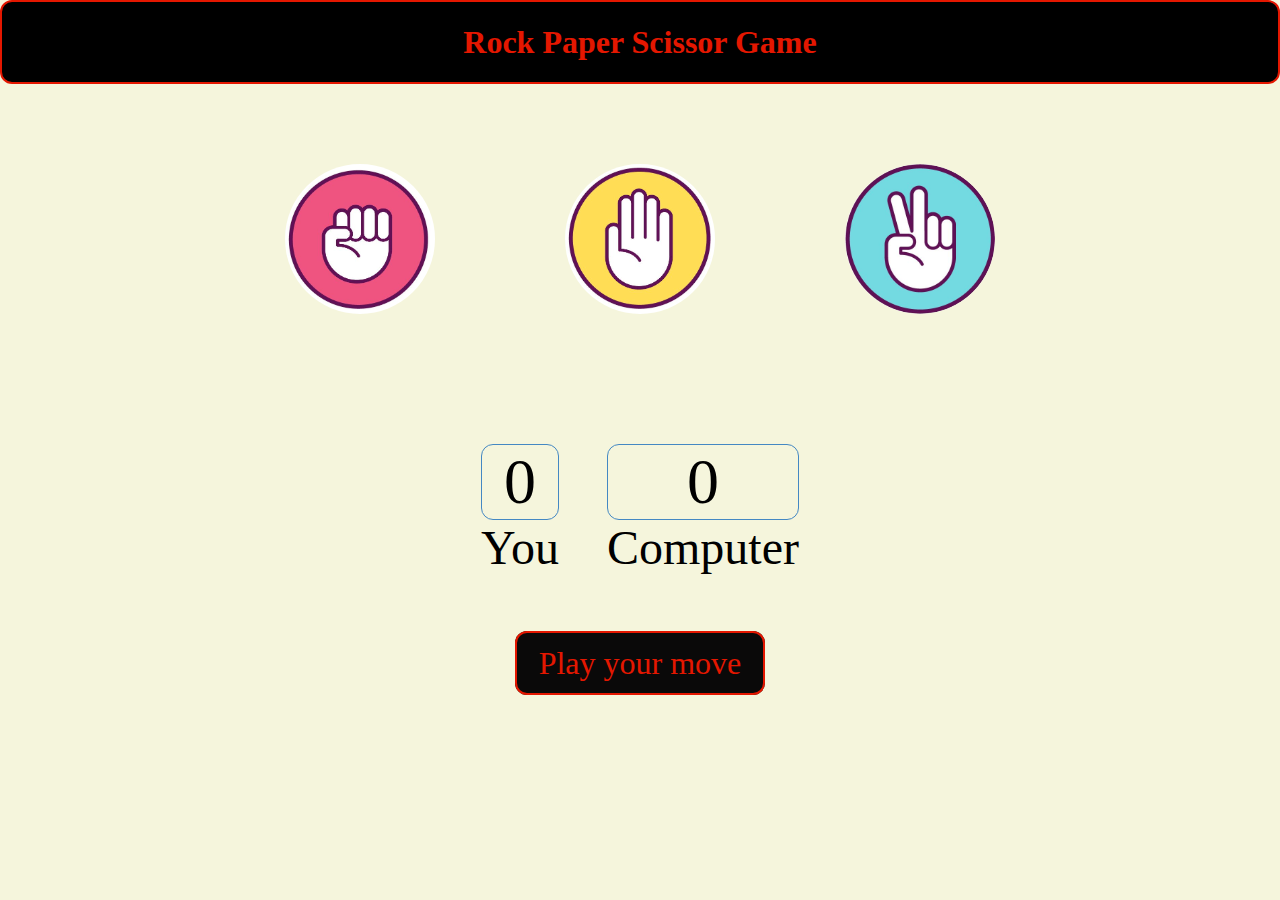
<file: index.htm>
<!DOCTYPE html>
<html lang="en">

    <head>
        <meta charset="UTF-8">
        <meta name="viewport" content="width=device-width, initial-scale=1.0">
        <title>Rock Paper scissor Game</title>
        <link rel="stylesheet" href="game.css">
    </head>

    <body>
        <h1>Rock Paper Scissor Game</h1>
        <div id="choices">
            <div class="choice" id="rock">
                <img src="rock.jpg" alt="rock">
            </div>
            <div class="choice" id="paper">
                <img src="paper.jpg" alt="paper">
            </div>
            <div class="choice" id="scissor">
                <img src="scissor.jpg" alt="scissor">
            </div>
        </div>
        <div class="score-board">
            <div class="user-score">
                <p id="you">0</p>
                <p>You</p>
            </div>
            <div class="comp-score">
                <p id="comp">0</p>
                <p>Computer</p>
            </div>
        </div>

        <div class="msg-board">
            <p id="msg">
                Play your move
            </p>
        </div>
        <script src="game.js"></script>
    </body>

</html>
</file>
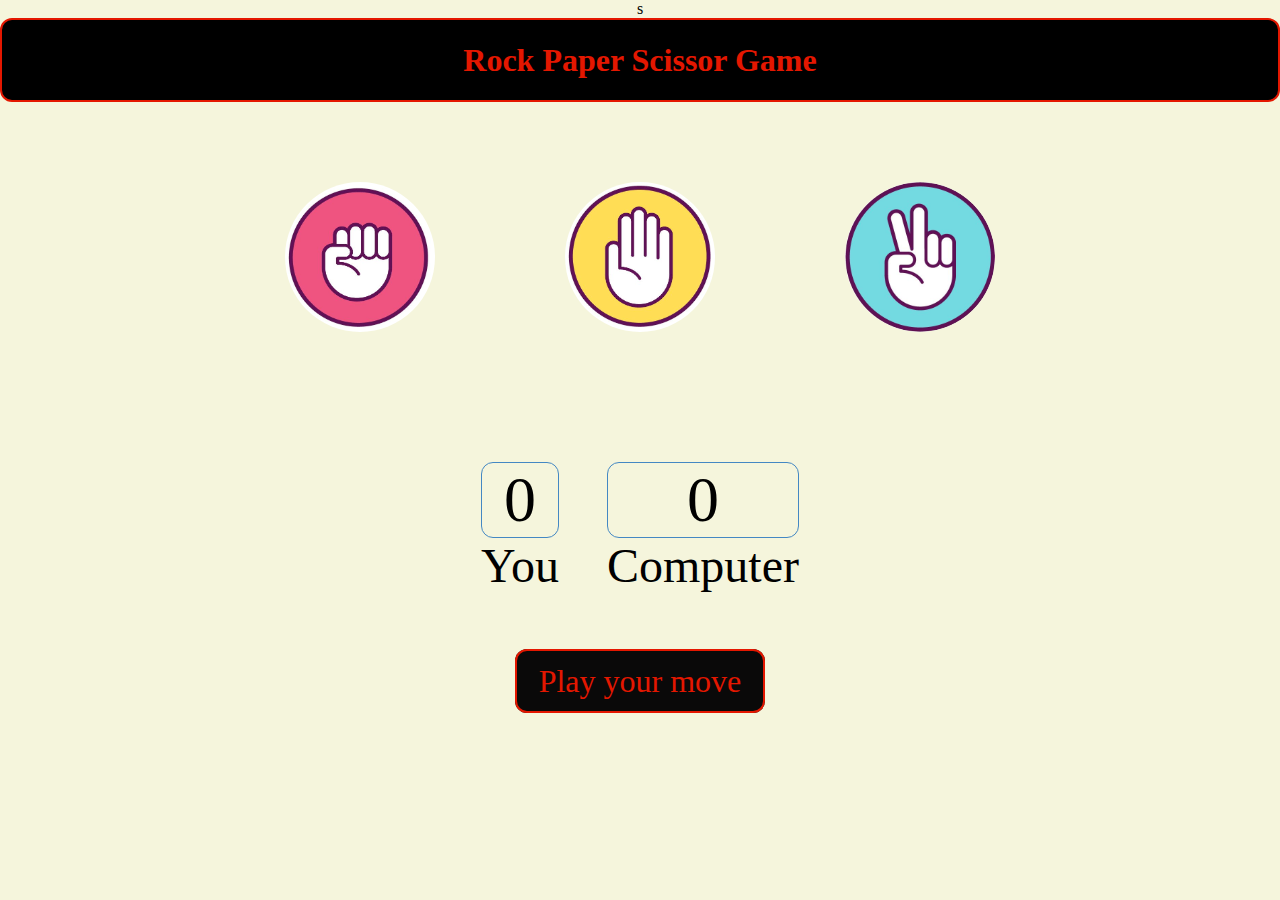
<file: game.htm>
<!DOCTYPE html>
<html lang="en">

    <head>
        <meta charset="UTF-8">
        <meta name="viewport" content="width=device-width, initial-scale=1.0">
        <title>Rock Paper scissor Game</title>
        <link rel="stylesheet" href="game.css">
    </head>

    <body>s
        <h1>Rock Paper Scissor Game</h1>
        <div id="choices">
            <div class="choice" id="rock">
                <img src="rock.jpg" alt="rock">
            </div>
            <div class="choice" id="paper">
                <img src="paper.jpg" alt="paper">
            </div>
            <div class="choice" id="scissor">
                <img src="scissor.jpg" alt="scissor">
            </div>
        </div>
        <div class="score-board">
            <div class="user-score">
                <p id="you">0</p>
                <p>You</p>
            </div>
            <div class="comp-score">
                <p id="comp">0</p>
                <p>Computer</p>
            </div>
        </div>

        <div class="msg-board">
            <p id="msg">
                Play your move
            </p>
        </div>
        <script src="game.js"></script>
    </body>

</html>
</file>
<file: game.css>
* {
    margin: 0;
    padding: 0;
    text-align: center;
}

body {
    background-color: beige;
}

h1 {
    background-color: black;
    color: rgb(228, 23, 0);
    border: 2px solid rgb(228, 23, 0);
    border-radius: 12px;
    height: 5rem;
    line-height: 5rem;
}

#choices {
    display: flex;
    justify-content: center;
    align-items: center;
    gap: 5rem;
    margin-top: 5rem;
}

.choice {
    height: 200px;
    width: 200px;
}

img {
    height: 150px;
    width: 150px;
    object-fit: cover;
    border-radius: 50%;

}

img:hover {
    background-color: black;
    cursor: pointer;
    opacity: 0.7;
}

.score-board {
    display: flex;
    justify-content: center;
    align-items: center;
    font-size: 3rem;
    gap: 3rem;
    margin-top: 5rem;
}

#you,
#comp {
    font-size: 4rem;
    border: 1px solid rgb(68, 136, 195);
    border-radius: 12px;
}

#msg {
    background-color: rgb(10, 9, 9);
    color: rgb(228, 23, 0);
    height: 3rem;
    line-height: 3rem;
    display: inline;
    padding: 12px 22px;
    font-size: 2rem;
    border: 2px solid rgb(228, 23, 0);
    border-radius: 12px;

}

.msg-board {
    margin-top: 4rem;


}
</file>
